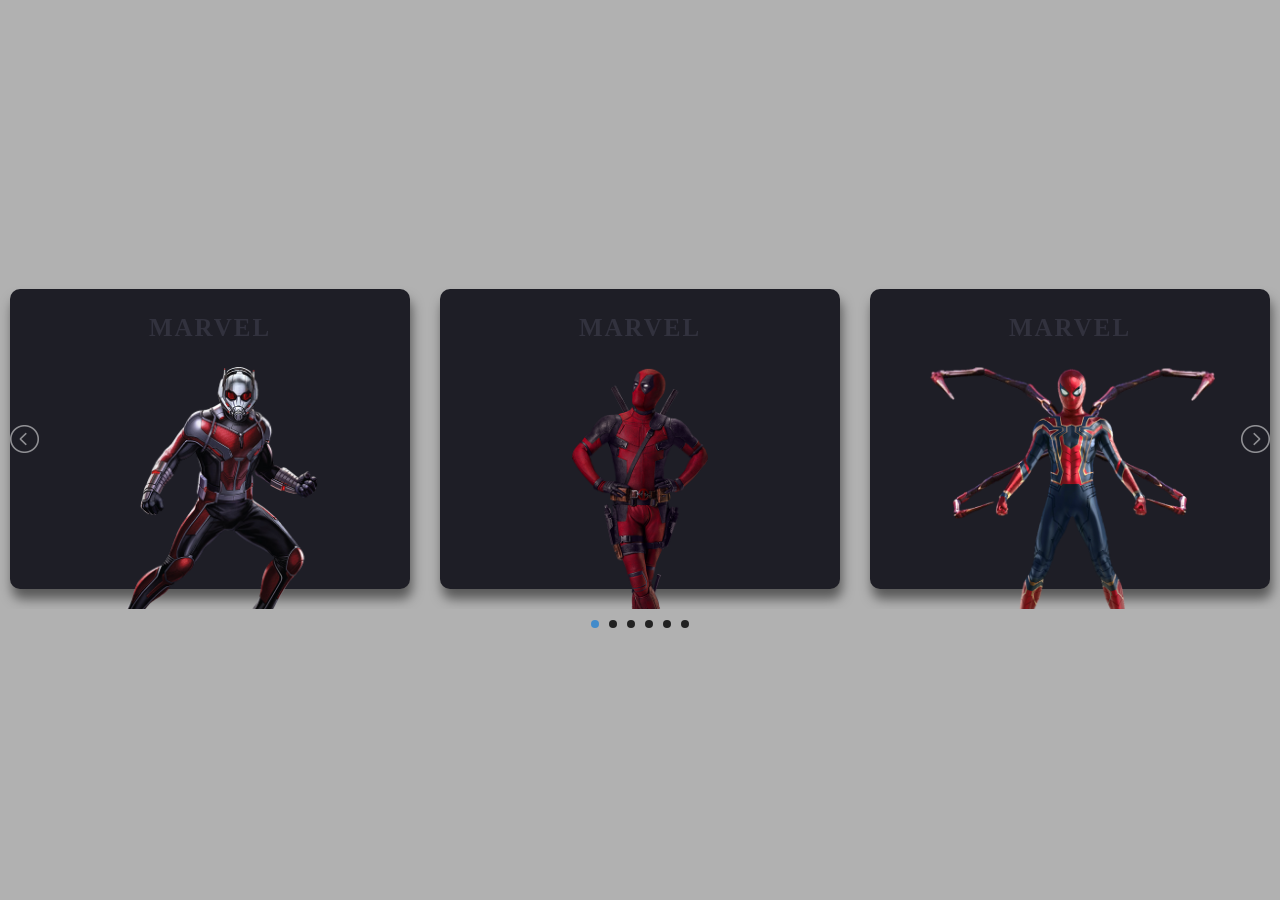
<file: Respoinsive Slider/index.html>
<!doctype html>
<html>

<head>
	<meta charset="utf-8">
	<meta http-equiv="X-UA-Compatible" content="IE=edge">
	<meta name="viewport" content="width=device-width, initial-scale=1.0">
	<title>Marvel Slider</title>
	<link rel="stylesheet" href="css/style.css" />
	<link rel="stylesheet" type="text/css" href="css/lightslider.css" />
	<!--Jquery-->
	<script type="text/javascript" src="js/JQuery3.3.1.js"></script>
	<script type="text/javascript" src="js/lightslider.js"></script>
</head>

<body>
	<div class="container">
		<!--slider------------------->
		<ul id="autoWidth" class="cs-hidden">
			<!--1------------------------------>
			<li class="item-a">
				<!--slider-box-->
				<div class="box">
					<p class="marvel">MARVEL</p>
					<!--model-->
					<img src="img/Ant-Man.png" class="model">
					<!--details-->
					<div class="details">
						<!--logo-character-->
						<img src="img/AntMan-logo.png" class="logo" width="100px" style="height: auto;">
						<!--character-details-->
						<p>Bruce Bayne invite deadpool to kill the enemy how make distrub bat To the Kill The Anymens How MaKE him will be ie.</p>
					</div>

				</div>
			</li>
			<!--2------------------------------>
			<li class="item-a">
				<!--slider-box-->
				<div class="box">
					<p class="marvel">MARVEL</p>
					<!--model-->
					<img src="img/DeadPool.png" class="model">
					<!--details-->
					<div class="details">
						<!--logo-character-->
						<img src="img/Deadpool-logo.png" class="logo">
						<!--character-details-->
						<p>Bruce Bayne invite deadpool to kill the enemy how make distrub bat To the Kill The Anymens How MaKE him will be ie.</p>
					</div>

				</div>
			</li>
			<!--3------------------------------>
			<li class="item-a">
				<!--slider-box-->
				<div class="box">
					<p class="marvel">MARVEL</p>
					<!--model-->
					<img src="img/SpiderMan.png" class="model">
					<!--details-->
					<div class="details">
						<!--logo-character-->
						<img src="img/SpiderMan-logo.png" class="logo">
						<!--character-details-->
						<p>Bruce Bayne invite deadpool to kill the enemy how make distrub bat To the Kill The Anymens How MaKE him will be ie.</p>
					</div>

				</div>
			</li>
			<!--4------------------------------>
			<li class="item-a">
				<!--slider-box-->
				<div class="box">
					<p class="marvel">MARVEL</p>
					<!--model-->
					<img src="img/Venom.png" class="model">
					<!--details-->
					<div class="details">
						<!--logo-character-->
						<img src="img/Venom-logo.png" class="logo">
						<!--character-details-->
						<p>Bruce Bayne invite deadpool to kill the enemy how make distrub bat To the Kill The Anymens How MaKE him will be ie.</p>
					</div>

				</div>
			</li>
			<!--5------------------------------>
			<li class="item-a">
				<!--slider-box-->
				<div class="box">
					<p class="marvel">MARVEL</p>
					<!--model-->
					<img src="img/Thor.png" class="model">
					<!--details-->
					<div class="details">
						<!--logo-character-->
						<img src="img/Thor-logo.png" class="logo">
						<!--character-details-->
						<p>Bruce Bayne invite deadpool to kill the enemy how make distrub bat To the Kill The Anymens How MaKE him will be ie.</p>
					</div>

				</div>
			</li>
			<!--6------------------------------>
			<li class="item-a">
				<!--slider-box-->
				<div class="box">
					<p class="marvel">MARVEL</p>
					<!--model-->
					<img src="img/IronMan.png" class="model">
					<!--details-->
					<div class="details">
						<!--logo-character-->
						<img src="img/IronMan-logo.png" class="logo">
						<!--character-details-->
						<p>Bruce Bayne invite deadpool to kill the enemy how make distrub bat To the Kill The Anymens How MaKE him will be ie.</p>
					</div>

				</div>
			</li>
		</ul>




	</div>


	<script src="js/script.js" type="text/javascript"></script>
</body>

</html>
</file>
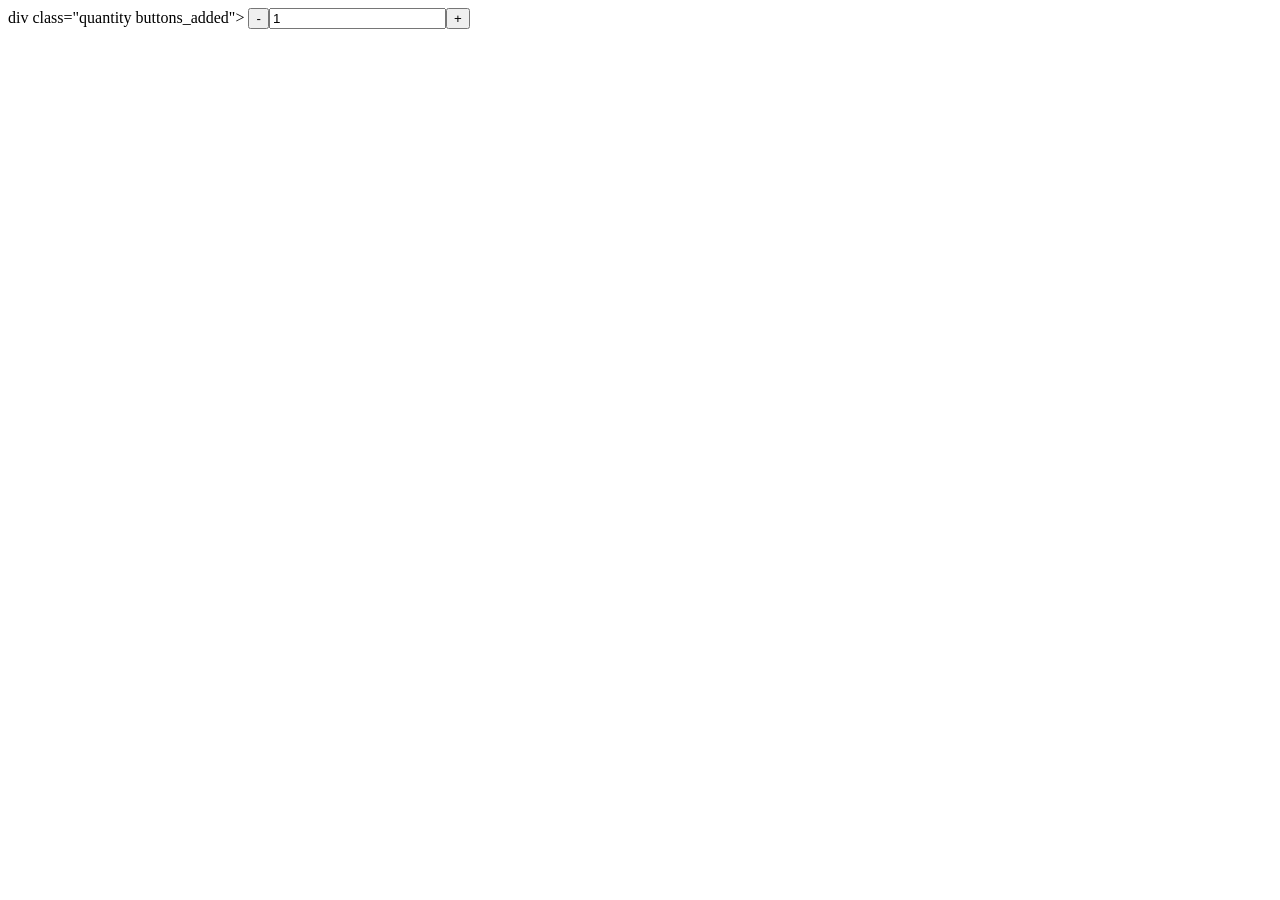
<file: slide.html>
<html>

<head>
    <style>
    /* -- quantity box -- */

.quantity {
display: inline-block; }

.quantity .input-text.qty {
width: 35px;
height: 39px;
padding: 0 5px;
text-align: center;
background-color: transparent;
border: 1px solid #efefef;
}

.quantity.buttons_added {
text-align: left;
position: relative;
white-space: nowrap;
vertical-align: top; }

.quantity.buttons_added input {
display: inline-block;
margin: 0;
vertical-align: top;
box-shadow: none;
}

.quantity.buttons_added .minus,
.quantity.buttons_added .plus {
padding: 7px 10px 8px;
height: 41px;
background-color: #ffffff;
border: 1px solid #efefef;
cursor:pointer;}

.quantity.buttons_added .minus {
border-right: 0; }

.quantity.buttons_added .plus {
border-left: 0; }

.quantity.buttons_added .minus:hover,
.quantity.buttons_added .plus:hover {
background: #eeeeee; }

.quantity input::-webkit-outer-spin-button,
.quantity input::-webkit-inner-spin-button {
-webkit-appearance: none;
-moz-appearance: none;
margin: 0; }

.quantity.buttons_added .minus:focus,
.quantity.buttons_added .plus:focus {
outline: none; }


    </style>
    <meta name="apple-mobile-web-app-capable" content="yes" />
    <meta name="viewport" content="width=device-width, initial-scale=1.0, maximum-scale=1, user-scalable=0" />
</head>

<body>

    <div class="number-input">
        <form class="" action="index.html" method="post">
            div class="quantity buttons_added">
	<input type="button" value="-" class="minus"><input type="number" step="1" min="1" max="" name="quantity" value="1" title="Qty" class="input-text qty text" size="4" pattern="" inputmode=""><input type="button" value="+" class="plus">
</div>
        </form>

    </div>

</body>

</html>
</file>
<file: Respoinsive Slider/css/style.css>
@charset "utf-8";
/* CSS Document */
body{
	margin:0px;
	padding:0px;
}
ul{
	list-style:none;
}
a{
	text-decoration:none;
}
.container{
	width:100%;
	height: 100vh;
	background-color:#b1b1b1;
	display:flex;
	justify-content: center;
	align-items: center;
}
.box{
	width:400px;
	height:300px;
	background-color:#1e1e26;
	border-radius: 10px;
	box-shadow: 2px 10px 12px rgba(0,0,0,0.5);
	display: flex;
	flex-direction: column;
	align-items: center;
	justify-content: space-between;
	box-sizing: border-box;
	margin: 20px 10px;
}
.model{
	height: 350px;
	max-height: 100%;
	max-width: 100%;
}
.details{
	display: flex;
	flex-direction: column;
	align-items: center;
	width: 300px;
}
.details p{
	font-family: calibri;
	font-weight: bold;
	color:#6a6a74;
	text-align: center;
	margin-top: 20px;
}
.marvel{
	color:#32323e;
	font-weight: bold;
	letter-spacing: 2px;
	font-family: bebas kai;
	font-size: 25px;
}
.logo{
	height: 60px;
}
.box:hover{
	background-color: #17171d;
	transform-style: preserve-3d;
	transform: scale(1.02);
	transition: all ease 0.3s;
}
.box:hover .marvel{
	color:#c0292b;
	transition: all ease 0.5s;
}
/*--responsive for mobile phone--*/
@media(max-width:720px){
	.box{
		width: 94%;
		height: 500px;
	}
	.model{
		height:250px;
	}
	.details p{
		font-size: 16px;
		width: 250px;
	}

}
</file>
<file: Respoinsive Slider/css/lightslider.css>
/*! lightslider - v1.1.3 - 2015-04-14
* https://github.com/sachinchoolur/lightslider
* Copyright (c) 2015 Sachin N; Licensed MIT */
/** /!!! core css Should not edit !!!/**/ 

.lSSlideOuter {
    overflow: hidden;
    -webkit-touch-callout: none;
    -webkit-user-select: none;
    -khtml-user-select: none;
    -moz-user-select: none;
    -ms-user-select: none;
    user-select: none
}
.lightSlider:before, .lightSlider:after {
    content: " ";
    display: table;
}
.lightSlider {
    overflow: hidden;
    margin: 0;
}
.lSSlideWrapper {
    max-width: 100%;
    overflow: hidden;
    position: relative;
}
.lSSlideWrapper > .lightSlider:after {
    clear: both;
}
.lSSlideWrapper .lSSlide {
    -webkit-transform: translate(0px, 0px);
    -ms-transform: translate(0px, 0px);
    transform: translate(0px, 0px);
    -webkit-transition: all 1s;
    -webkit-transition-property: -webkit-transform,height;
    -moz-transition-property: -moz-transform,height;
    transition-property: transform,height;
    -webkit-transition-duration: inherit !important;
    transition-duration: inherit !important;
    -webkit-transition-timing-function: inherit !important;
    transition-timing-function: inherit !important;
}
.lSSlideWrapper .lSFade {
    position: relative;
}
.lSSlideWrapper .lSFade > * {
    position: absolute !important;
    top: 0;
    left: 0;
    z-index: 9;
    margin-right: 0;
    width: 100%;
}
.lSSlideWrapper.usingCss .lSFade > * {
    opacity: 0;
    -webkit-transition-delay: 0s;
    transition-delay: 0s;
    -webkit-transition-duration: inherit !important;
    transition-duration: inherit !important;
    -webkit-transition-property: opacity;
    transition-property: opacity;
    -webkit-transition-timing-function: inherit !important;
    transition-timing-function: inherit !important;
}
.lSSlideWrapper .lSFade > *.active {
    z-index: 10;
}
.lSSlideWrapper.usingCss .lSFade > *.active {
    opacity: 1;
}
/** /!!! End of core css Should not edit !!!/**/

/* Pager */
.lSSlideOuter .lSPager.lSpg {
    margin: 10px 0 0;
    padding: 0;
    text-align: center;
}
.lSSlideOuter .lSPager.lSpg > li {
    cursor: pointer;
    display: inline-block;
    padding: 0 5px;
}
.lSSlideOuter .lSPager.lSpg > li a {
    background-color: #222222;
    border-radius: 30px;
    display: inline-block;
    height: 8px;
    overflow: hidden;
    text-indent: -999em;
    width: 8px;
    position: relative;
    z-index: 99;
    -webkit-transition: all 0.5s linear 0s;
    transition: all 0.5s linear 0s;
}
.lSSlideOuter .lSPager.lSpg > li:hover a, .lSSlideOuter .lSPager.lSpg > li.active a {
    background-color: #428bca;
}
.lSSlideOuter .media {
    opacity: 0.8;
}
.lSSlideOuter .media.active {
    opacity: 1;
}
/* End of pager */

/** Gallery */
.lSSlideOuter .lSPager.lSGallery {
    list-style: none outside none;
    padding-left: 0;
    margin: 0;
    overflow: hidden;
    transform: translate3d(0px, 0px, 0px);
    -moz-transform: translate3d(0px, 0px, 0px);
    -ms-transform: translate3d(0px, 0px, 0px);
    -webkit-transform: translate3d(0px, 0px, 0px);
    -o-transform: translate3d(0px, 0px, 0px);
    -webkit-transition-property: -webkit-transform;
    -moz-transition-property: -moz-transform;
    -webkit-touch-callout: none;
    -webkit-user-select: none;
    -khtml-user-select: none;
    -moz-user-select: none;
    -ms-user-select: none;
    user-select: none;
}
.lSSlideOuter .lSPager.lSGallery li {
    overflow: hidden;
    -webkit-transition: border-radius 0.12s linear 0s 0.35s linear 0s;
    transition: border-radius 0.12s linear 0s 0.35s linear 0s;
}
.lSSlideOuter .lSPager.lSGallery li.active, .lSSlideOuter .lSPager.lSGallery li:hover {
    border-radius: 5px;
}
.lSSlideOuter .lSPager.lSGallery img {
    display: block;
    height: auto;
    max-width: 100%;
}
.lSSlideOuter .lSPager.lSGallery:before, .lSSlideOuter .lSPager.lSGallery:after {
    content: " ";
    display: table;
}
.lSSlideOuter .lSPager.lSGallery:after {
    clear: both;
}
/* End of Gallery*/

/* slider actions */
.lSAction > a {
    width: 32px;
    display: block;
    top: 50%;
    height: 32px;
    background-image: url('../img/controls.png');
    cursor: pointer;
    position: absolute;
    z-index: 99;
    margin-top: -16px;
    opacity: 0.5;
    -webkit-transition: opacity 0.35s linear 0s;
    transition: opacity 0.35s linear 0s;
}
.lSAction > a:hover {
    opacity: 1;
}
.lSAction > .lSPrev {
    background-position: 0 0;
    left: 10px;
}
.lSAction > .lSNext {
    background-position: -32px 0;
    right: 10px;
}
.lSAction > a.disabled {
    pointer-events: none;
}
.cS-hidden {
    height: 1px;
    opacity: 0;
    filter: alpha(opacity=0);
    overflow: hidden;
}


/* vertical */
.lSSlideOuter.vertical {
    position: relative;
}
.lSSlideOuter.vertical.noPager {
    padding-right: 0px !important;
}
.lSSlideOuter.vertical .lSGallery {
    position: absolute !important;
    right: 0;
    top: 0;
}
.lSSlideOuter.vertical .lightSlider > * {
    width: 100% !important;
    max-width: none !important;
}

/* vertical controlls */
.lSSlideOuter.vertical .lSAction > a {
    left: 50%;
    margin-left: -14px;
    margin-top: 0;
}
.lSSlideOuter.vertical .lSAction > .lSNext {
    background-position: 31px -31px;
    bottom: 10px;
    top: auto;
}
.lSSlideOuter.vertical .lSAction > .lSPrev {
    background-position: 0 -31px;
    bottom: auto;
    top: 10px;
}
/* vertical */


/* Rtl */
.lSSlideOuter.lSrtl {
    direction: rtl;
}
.lSSlideOuter .lightSlider, .lSSlideOuter .lSPager {
    padding-left: 0;
    list-style: none outside none;
}
.lSSlideOuter.lSrtl .lightSlider, .lSSlideOuter.lSrtl .lSPager {
    padding-right: 0;
}
.lSSlideOuter .lightSlider > *,  .lSSlideOuter .lSGallery li {
    float: left;
}
.lSSlideOuter.lSrtl .lightSlider > *,  .lSSlideOuter.lSrtl .lSGallery li {
    float: right !important;
}
/* Rtl */

@-webkit-keyframes rightEnd {
    0% {
        left: 0;
    }

    50% {
        left: -15px;
    }

    100% {
        left: 0;
    }
}
@keyframes rightEnd {
    0% {
        left: 0;
    }

    50% {
        left: -15px;
    }

    100% {
        left: 0;
    }
}
@-webkit-keyframes topEnd {
    0% {
        top: 0;
    }

    50% {
        top: -15px;
    }

    100% {
        top: 0;
    }
}
@keyframes topEnd {
    0% {
        top: 0;
    }

    50% {
        top: -15px;
    }

    100% {
        top: 0;
    }
}
@-webkit-keyframes leftEnd {
    0% {
        left: 0;
    }

    50% {
        left: 15px;
    }

    100% {
        left: 0;
    }
}
@keyframes leftEnd {
    0% {
        left: 0;
    }

    50% {
        left: 15px;
    }

    100% {
        left: 0;
    }
}
@-webkit-keyframes bottomEnd {
    0% {
        bottom: 0;
    }

    50% {
        bottom: -15px;
    }

    100% {
        bottom: 0;
    }
}
@keyframes bottomEnd {
    0% {
        bottom: 0;
    }

    50% {
        bottom: -15px;
    }

    100% {
        bottom: 0;
    }
}
.lSSlideOuter .rightEnd {
    -webkit-animation: rightEnd 0.3s;
    animation: rightEnd 0.3s;
    position: relative;
}
.lSSlideOuter .leftEnd {
    -webkit-animation: leftEnd 0.3s;
    animation: leftEnd 0.3s;
    position: relative;
}
.lSSlideOuter.vertical .rightEnd {
    -webkit-animation: topEnd 0.3s;
    animation: topEnd 0.3s;
    position: relative;
}
.lSSlideOuter.vertical .leftEnd {
    -webkit-animation: bottomEnd 0.3s;
    animation: bottomEnd 0.3s;
    position: relative;
}
.lSSlideOuter.lSrtl .rightEnd {
    -webkit-animation: leftEnd 0.3s;
    animation: leftEnd 0.3s;
    position: relative;
}
.lSSlideOuter.lSrtl .leftEnd {
    -webkit-animation: rightEnd 0.3s;
    animation: rightEnd 0.3s;
    position: relative;
}
/*/  GRab cursor */
.lightSlider.lsGrab > * {
  cursor: -webkit-grab;
  cursor: -moz-grab;
  cursor: -o-grab;
  cursor: -ms-grab;
  cursor: grab;
}
.lightSlider.lsGrabbing > * {
  cursor: move;
  cursor: -webkit-grabbing;
  cursor: -moz-grabbing;
  cursor: -o-grabbing;
  cursor: -ms-grabbing;
  cursor: grabbing;
}
</file>
